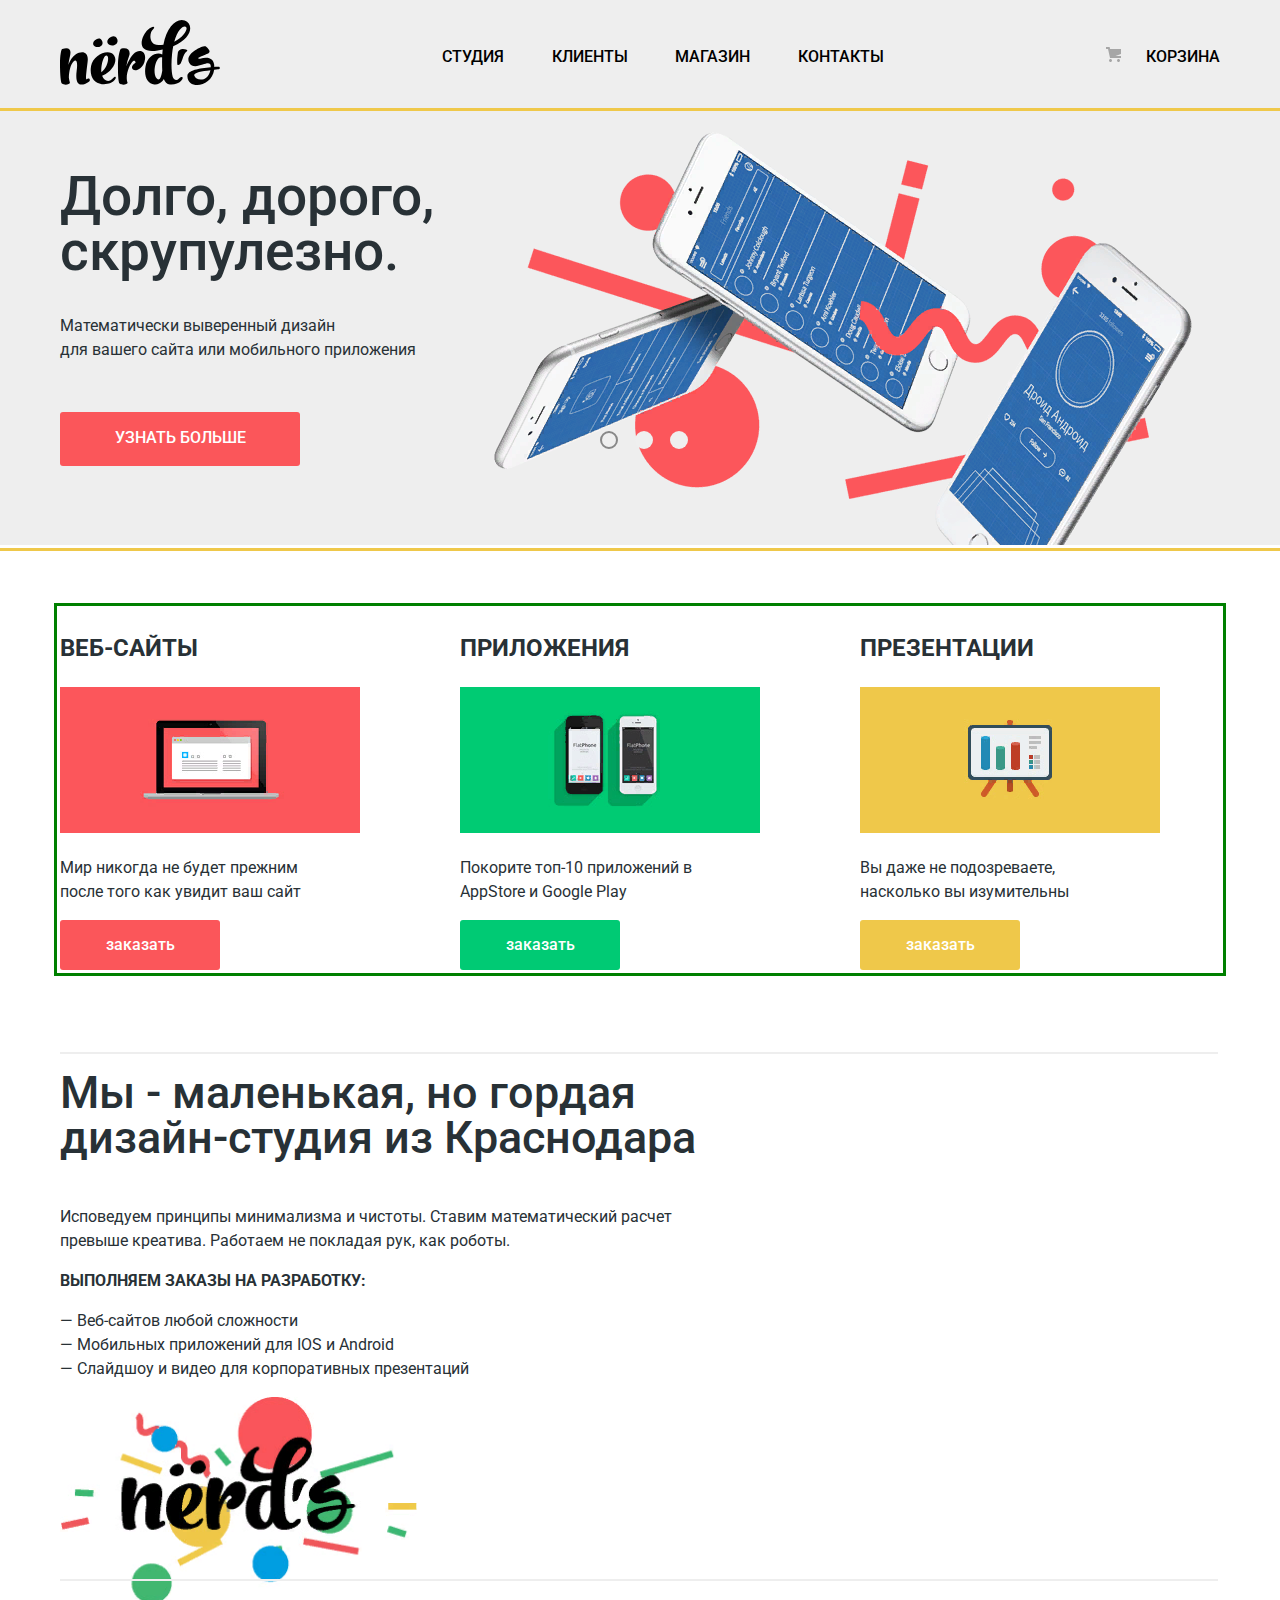
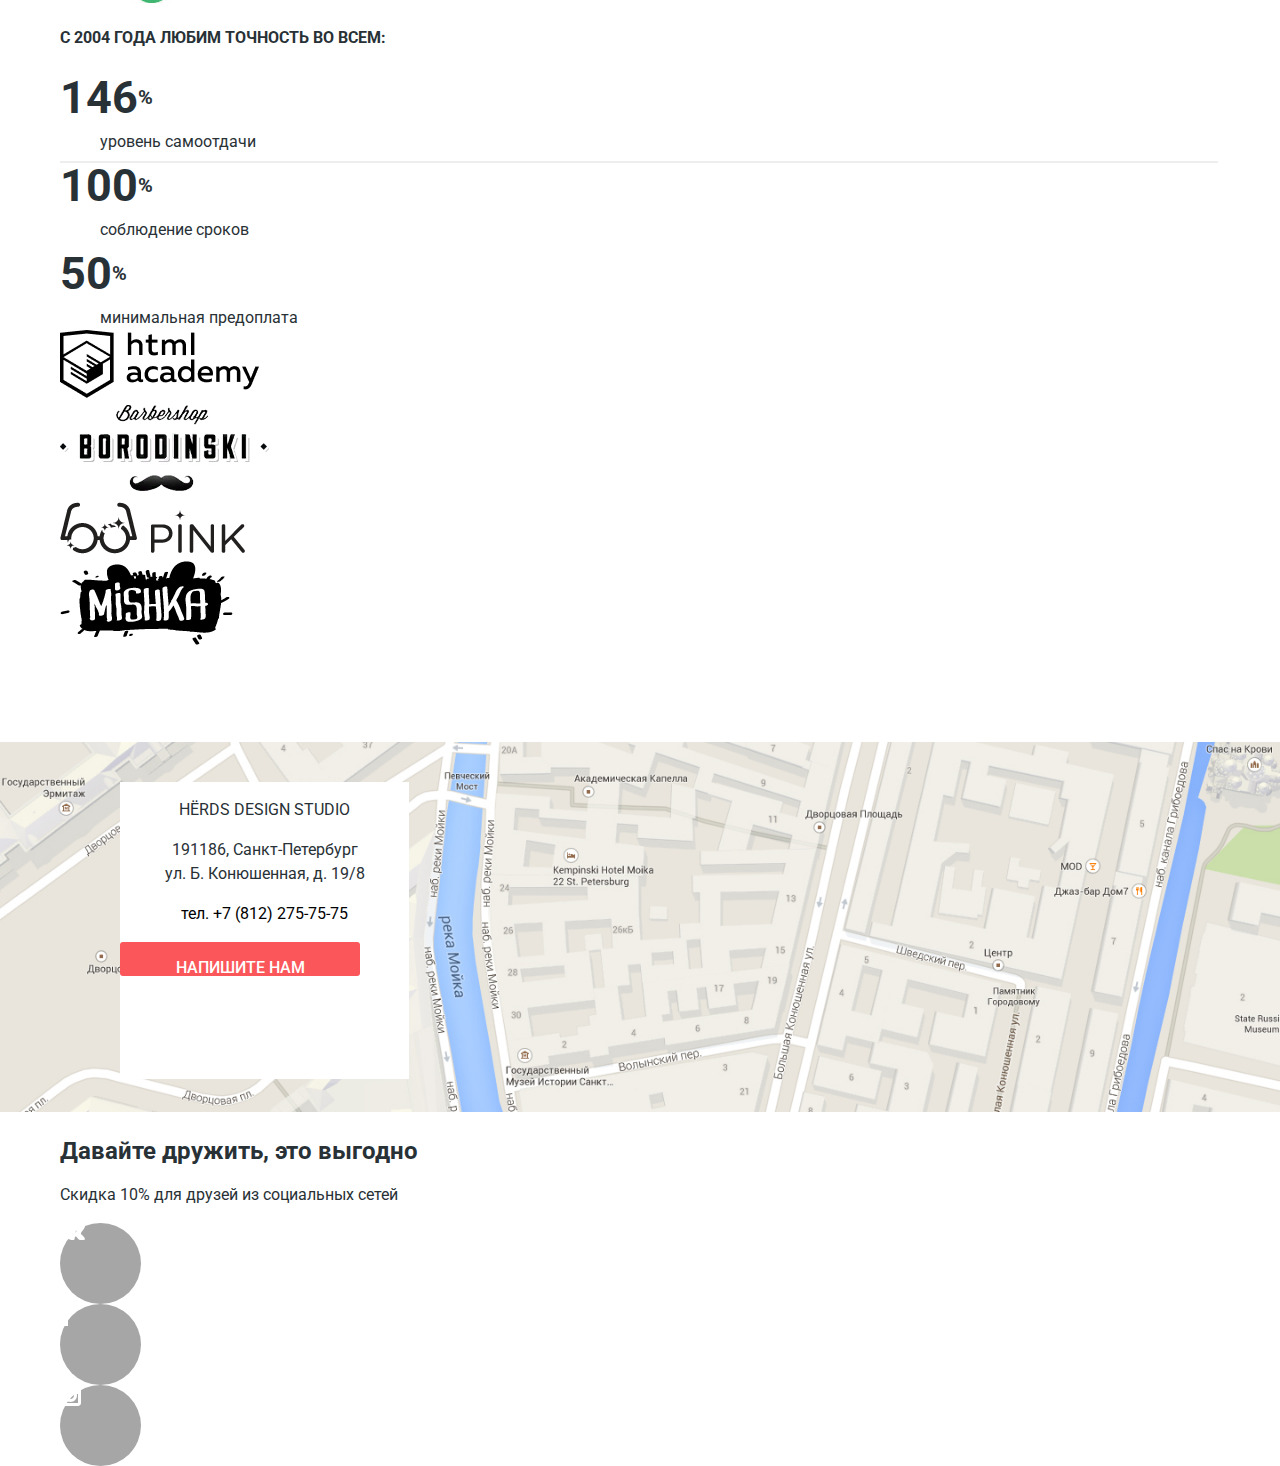
<file: 1538197-nerds-29-master/index.html>
<!DOCTYPE html>
<html class="page" lang="ru">
  <head>
    <meta charset="utf-8">
    <title>HTML Academy: Нёрдс</title>
    <link rel="stylesheet" href="https://fonts.googleapis.com/css2?family=Roboto:wght@400;700&display=swap">
    <link rel="stylesheet" href="normalize.css">
    <link rel="stylesheet" href="style.css">
  </head>
  <body class="page-body"> 
   <header class="main-header">
       <nav class="main-navigation">
          <a class="main-header-logo">
            <img src="img\nerds-logo.svg" width="160" height="65" alt="логотип дизайн-студии Нёрдс">
          </a>
         <ul class="navigation-list">
            <li>
              <a href="blank.html">cтудия</a>
            </li>
            <li>
              <a href="blank.html">клиенты</a>
            </li>
            <li>
              <a href="catalog.html">магазин</a>
            </li>
            <li>
              <a href="blank.html">контакты</a>
            </li>   
         </ul>
         <a class="basket-link" href="blank.html">корзина</a>
       </nav>               
   </header>
   <main class="container">
     <h1 class="main-title">Дизайн-студия Нёрдс</h1>
     <section class="features">
        <h2 class="second-title">Преимущества</h2>
        <div class="slider">
          <ul class="slider-list">
            <li class="slider-item slide-1">
             <h3 class="slogan-slide">Долго, дорого,<br>скрупулезно.</h3>
              <p class="text-slide">Математически выверенный дизайн<br>для вашего сайта или мобильного приложения</p>
              <a class="big-button slide-button" href="#">Узнать больше</a>
            </li>
            <li class="slider-item slide-2">
             <h3 class="slogan-slide">Любим математику<br>как никто другой.</h3>
              <p class="text-slide">Никакого креатива, только математические формулы<br>для расчета идеальных пропорций</p>
              <a class="big-button slide-button" href="#">Узнать больше</a>
            </li>
            <li class="slider-item slide-3">
             <h3 class="slogan-slide">Только ночь,<br>только харкор</h3>
              <p class="text-slide">Работать днём, как все? Мы против этого.<br>Ближе к полуночи работа только начинается</p>
              <a class="big-button slide-button" href="#">Узнать больше</a>
            </li>
          </ul>
          <div class="slider-controls">
           <button class="current" type="button" aria-label="Первый слайд"></button>
           <button type="button" aria-label="Второй слайд"></button>
           <button type="button" aria-label="Третий слайд"></button>
	        </div>
        </div>            
     </section>
     <section class="product">
       <h2 class="second-title">Услуги</h2>
        <ul class="product-list">
          <li class="product-item-1">
            <h3 class="product-title">Веб-сайты</h3>
              <div class="product-picture">
                <img src="img\illustration-1 1.png" width="300" height="146" alt="Веб-сайты">
              </div>   
            <p class="product-text">Мир никогда не будет прежним<br>после того как увидит ваш сайт</p>
            <button class="button" type="button">заказать</button>
          </li>
          <li class="product-item-2">
            <h3 class="product-title">Приложения</h3>
              <div class="product-picture">
                <img src="img\illustration-2 1.png" width="300" height="146" alt="Приложения">
              </div>
            <p class="product-text">Покорите топ-10 приложений в<br>AppStore и Google Play</p>
            <button class="button" type="button">заказать</button>
          </li>
          <li class="product-item-3"> 
            <h3 class="product-title">Презентации</h3>
              <div class="product-picture">
                <img src="img\illustration-3 1.png" width="300" height="146" alt="Презентации">
              </div>
            <p class="product-text">Вы даже не подозреваете,<br>насколько вы изумительны</p>
            <button class="button" type="button">заказать</button>
          </li>
        </ul>
     </section>
     <div class="line-1"></div>
     <section class="services">
       <h2 class="second-title">О нас</h2>
       <div class="content-wrapper">
            <p class="text services-text-1">Мы - маленькая, но гордая<br>дизайн-студия из Краснодара</p>
            <p class="text services-text-2">Исповедуем принципы минимализма и чистоты. Ставим математический расчет<br>превыше креатива. Работаем не покладая рук, как роботы.</p>
            <p class="caption">Выполняем заказы на разработку:</p>
          <ul class="services-list">
            <li class="item services-item-1">&#8212; Веб-сайтов любой сложности</li>
            <li class="item services-item-2">&#8212; Мобильных приложений для IOS и Android</li>
            <li class="item services-item-3">&#8212; Слайдшоу и видео для корпоративных презентаций</li>
          </ul>
       </div>
       <div class="progress-wrapper">
           <p class="big-logo">
              <img src="img\nerds-illustration 1.png" width="360" height="208" alt="логотип Нёрдс">
           </p>
           <p class="description-progress">С 2004 года любим точность во всем:</p>
         <dl class="progress-list">
           <dt class="progress progress-1">
             <span class="number">146</span><span class="percent"><sup>%</sup></span>
           </dt>
           <dd>уровень самоотдачи</dd>
           <dt class="progress progress-2">
            <span class="number">100</span><span class="percent"><sup>%</sup></span>
           </dt>
           <dd>соблюдение сроков</dd>
           <dt class="progress progress-3">
             <span class="number">50</span><span class="percent"><sup>%</sup></span>
           </dt>
           <dd>минимальная предоплата</dd>
         </dl>
       </div> 
     </section>
     <div class="line-2"></div>
     <section class="clientes">
       <h2 class="second-title">Портфолио</h2>
        <ul class="clientes-list">
         <li class="client client-1">
           <a href="https://htmlacademy.ru/intensive/htmlcss">
             <img src="img\Group 5.png" width="199" height="68" alt="htmlacademy">
           </a>
         </li>
         <li class="client client-2">
           <a href="#">
             <img src="img\logo-2 2.png" width="209" height="90" alt="barbershop BORODINSKI">
           </a>
         </li>   
         <li class="client client-3">
           <a href="#">
             <img src="img\logo-3 2.png" width="185" height="52" alt="PINK">
           </a>
         </li>
         <li class="client client-4">
           <a href="#">
             <img src="img\logo-4 2.png" width="173" height="84" alt="MISHKA" >
           </a>
         </li>
        </ul>
     </section>
   </main>
   <div class="line-3"></div>
   <footer class="main-footer">
     <section class="contacts">
       <h2 class="second-title">Карта</h2>
       <div class="map"></div>
         <img src="img\map 1.png" alt="карта">
       </div>
       <div class="address">
          <h2 class="second-title">Наш адрес</h2>
          <p class="contacts-capture">HЁRDS DESIGN STUDIO</p>
          <p class="contacts-text">191186, Санкт-Петербург<br>ул. Б. Конюшенная, д. 19/8</p>
          <p class="phone">
            <a href="tel:+78122757575">тел. +7 (812) 275-75-75</a>
          </p>
          <button class="big-button" type="button">Напишите нам</button>        
       </div>
     </section>
     <section class="social-network">
      <div class="social-content"> 
        <h2 class="second-title-visible">Давайте дружить, это выгодно</h2>
        <p class="discount">Скидка 10% для друзей из социальных сетей</p>
      </div>
       <ul class="social-list">
         <li class="social-item vk">
           <a href="https://vk.com/">
             <img src="img\vk-icon.svg" width="26" height="15" alt="VK">
           </a>
         </li>
         <li class="social-item fb">
           <a href="https://www.facebook.com/">
             <img src="img\fb-icon.svg" width="12" height="22" alt="FB">                    
           </a>
         </li>
         <li class="social-item inst">
           <a href="https://www.instagram.com/">
             <img src="img\insta-icon.svg" width="21" height="21" alt="INSTAGRAM">
           </a>
         </li>
       </ul>
     </section>
     
   </footer>
  </body>
</html>
</file>
<file: 1538197-nerds-29-master/style.css>
/*Variablez*/

:root {
    --light-gray: #EEEEEE;
    --gray: #888888;
    --dark-gray: #444444;
    --light-red: #FB565A;
    --basic-red: #E74246;
    --dark-red: #D7373B;
    --light-green: #00CA74;
    --basic-green: #00BC6C;
    --dark-green: #00AA62;
    --light-yellow: #EFC84A;
    --basic-yellow: #EAB534;
    --dark-yellow: #E5A722;
    --black:  #000000;
    --light-black: #231F20;
    --dark: #283136;
    --light-dark:#4D4D4D;
    --white: #FFFFFF;
    --basic-gray: #A6A6A6;
   
}

/*Global*/

body {
    margin: 0 auto;
    padding: 0;
    font-family: "Roboto", Arial, sans-serif;
    font-size: 16px;
    line-height: 24px;
    font-style: normal;
    font-weight: normal;  
    color: var(--dark);
    background-color: var(--white);   
}


a {
    text-decoration: none;
    color: var(--black)
}

img {
    max-width: 100%;
    height: auto;
}

/*Grid*/

.page {
    height: 100%;
}

.page-body {
    min-height: 100%;    

}

/*Main Header*/

.main-header {
    margin: 0 auto;
    display: flex;
    font-weight: 500;
    font-size: 16px;
    line-height: 30px;
    text-transform: uppercase;
    color: var(--black);
    background-color: var(--light-gray);
    height: 114px;
    overflow: hidden;  
        
}


/*Navigation*/

.main-navigation {
    margin: 0 auto ;
    width: 1160px;
    display: flex;
    flex-direction: row;
    align-items: center;
    justify-content: space-between;
     
}

.navigation-list {
    list-style: none;
    margin: 0;
    padding: 0;
    display: flex;
    flex-wrap: wrap;
    justify-content: space-between;
    width: 487px;  
    
}
 
.navigation-list a {
    display: block;
    padding: 25px 22.5px;

}

.basket-link {
    display: block;
    padding: 25px 0px 25px 40px;
    position: relative;

}

.basket-link::before {
    content: "";
    position: absolute;
    width: 15px;
    height: 15px;
    background-image: url("img/cart-icon.svg");
    background-repeat: no-repeat;
    background-position: left;
    top: 30px;
    left: 0;

}

.navigation-list a:hover,
.basket-link:hover {
    color: var(--light-red);
}

.navigation-list a:active,
.basket-link:active {
    color: var(--black);
    opacity: 0.3
}


/*Features*/

.features {
    margin: 0 auto 64px;
    background-color: var(--light-gray);
    outline: 3px solid var(--light-yellow);
    outline-offset: 3px;
        
}

.main-title,
.second-title {
    position: absolute;
    width: 1px;
    height: 1px;
    margin: -1px;
    border: 0;
    padding: 0;
    white-space: nowrap;
    clip-path: inset(100%);
    clip: rect(0 0 0 0);
    
}

.big-button {
    display: block;
    width: 240px;
    height: 20px;
    background-color: var(--light-red);
    color: var(--white);
    border-radius: 3px;
    border: none;
    font-weight: 500;
    font-size: 16px;
    line-height: 18px;
    text-transform: uppercase;
    text-align: center;
    padding: 17px 0;
    

}   


.big-button:hover,
.big-button:focus {
    background-color: var(--basic-red);
    
}


.big-button:active {
    background-color: var(--dark-red);
    box-shadow: inset 0px 3px 0px rgba(0, 1, 1, 0.1);
        
}

/*slider*/

.slider {
    position: relative;
}

.slider-list {
    list-style: none;
    margin: 0 auto;
    padding: 0;
}


.slider-item {
    display: flex;
    flex-direction: column;
    width: 1160px;
    height: 431px;
    margin: 0 auto;
    background-repeat: no-repeat;
    background-position: right;

}

.slide-1 {
    background-image: url("img/nerds-index-slide1 1.png");

}


.slide-2 {
    background-image: url("img/nerds-index-slide2 1.png");

}


.slide-3 {
    background-image: url("img/nerds-index-slide3 1.png")

}


.slogan-slide {
    font-weight: 500;
    font-size: 55px;
    line-height: 55px;
    
}

.text-slide{
    margin-top: -20px;
    margin-bottom: 50px;
}
    

.slide-2,
.slide-3 {
    display: none ;
}


.slider-controls  {
    position: absolute;
    display: flex;
    flex-wrap: wrap;
    justify-content: space-between;
    width: 88px;
    left: 600px;
    bottom: 96px;
}

.slider-controls button {
    width: 18px;
    height: 18px;
    border-radius: 50%;
    border: none;
    cursor: pointer;
}

.slider-controls .current {
    border: 2px solid var(--gray);
}

/*Productes*/

.product {
    width: 1160px;
    margin: 0 auto;
    outline: 3px solid green;
    outline-offset: 3px;
    
}

.product-list {
    list-style: none;
    margin: 0;
    padding:0;
    display: flex;
    flex-wrap: wrap;
    
}

.product-list li {
    margin-right: 100px;
    
}
.product-list li:nth-child(3) {
    margin-right: 60px;
    
}

.product-picture {
    order: 10;
}




.button {
    width: 160px;
    height: 50px;
    font-weight: 500;
    font-size: 16px;
    line-height: 18px;
    color: var(--white);
    border-radius: 3px;
    border: none;
}

.product-item-1 .button {
    background-color: var(--light-red);
}

.product-item-1 .button:hover {
    background-color: var(--basic-red);
}

.product-item-1 .button:active {
    background-color: var(--dark-red);
}

.product-item-2 .button {
    background-color: var(--light-green);
}

.product-item-2 .button:hover {
    background-color: var(--basic-green);
}

.product-item-2 .button:active {
    background-color: var(--dark-green);
}

.product-item-3 .button {
    background-color: var(--light-yellow);
}

.product-item-3 .button:hover {
    background-color: var(--basic-yellow);
}

.product-item-3 .button:active {
    background-color: var(--dark-yellow);
}

.product-list .product-title {
    font-weight: 700;
    font-size: 24px;
    line-height: 30px;
    text-transform: uppercase;
}

.line-1 {
    position: absolute;
    width: 1158px;
    height: 2px;
    left: 60px;
    top: 1052px;
    background-color: var(--light-gray);
}

/*Services*/

.services {
    
    width: 1160px;
    margin: 100px auto 0;
    
}

.services-text-1 {
    font-weight: 500;
    font-size: 45px;
    line-height: 45px;
}

.caption {
    font-weight: 700;
    font-size: 16px;
    line-height: 24px;
    text-transform: uppercase;
}

.services-list {
    list-style: none;
    margin-left: -40px;
}

.progress-list {
    
    list-style: none;
    margin: 0;
    padding: 0;
    width: 357px;    
}


.description-progress {
    font-weight: bold;
    font-size: 16px;
    line-height: 24px;
    text-transform: uppercase;
    
}

.progress .number {
    font-weight: 700;
    font-size: 45px;
    line-height: 64px;

}

.progress .percent {
    font-weight: bold;
    font-size: 26px;
    line-height: 40px;
}

.progress-wrapper {
    
    width: 357px;
    
}

    
 
.social-list {
    list-style: none; 
    margin: 0;
    padding: 0;
    
    
}

.client a:hover {
    opacity: 0.2;
}

.client a:active {
    opacity: 0.1;
}


/*Clientes*/
.line-2 {
    position: absolute;
    width: 1158px;
    height: 2px;
    left: 60px;
    top: 1579px;
    background-color: var(--light-gray);
}

.clientes-list {
    width: 1160px;
    list-style: none;
    margin: 0 auto;
    padding: 0;
    
    
    
    
}

.line-3 {
    position: absolute;
    width: 1158px;
    height: 2px;
    left: 60px;
    top: 1761px;
    background-color: var(--light-gray);
}


/*Footer*/

.main-footer {
    margin: 90px auto 0;
}

.contacts {
    position: relative;

}
    

.address {
    display: block;
    position: absolute;
    width: 289px;
    height: 297px;
    left: 120px;
    top: 40px;
    background-color: var(--white);
    text-align: center;
}
    

.social-network {
    
    width: 1160px;
    margin: 0 auto;
}




.social-content {
    order: 1;

}

.social-item {
    background-color: #A6A6A6;
    border-radius: 50%;
    width: 81px;
    height: 81px;
   
}



/*Grid*/




/*Catalog*/
.pagination-list {
    list-style: none;
}

.catalog-header-wrapper {
    
    background-color: var(--light-gray);
    height: 355px;
}

.main-title-catalog {
    justify-self: center;
    font-weight: 500;
    font-size: 55px;
    line-height: 55px;
    
}

.catalog-main {
    
    min-width: 1160px;
    margin: 0 auto;

}

.catalog-product-list {
    list-style: none;
    margin: 0;
    padding: 0;
    
}

.pagination-list {
    
    width: 443px;
}
</file>
